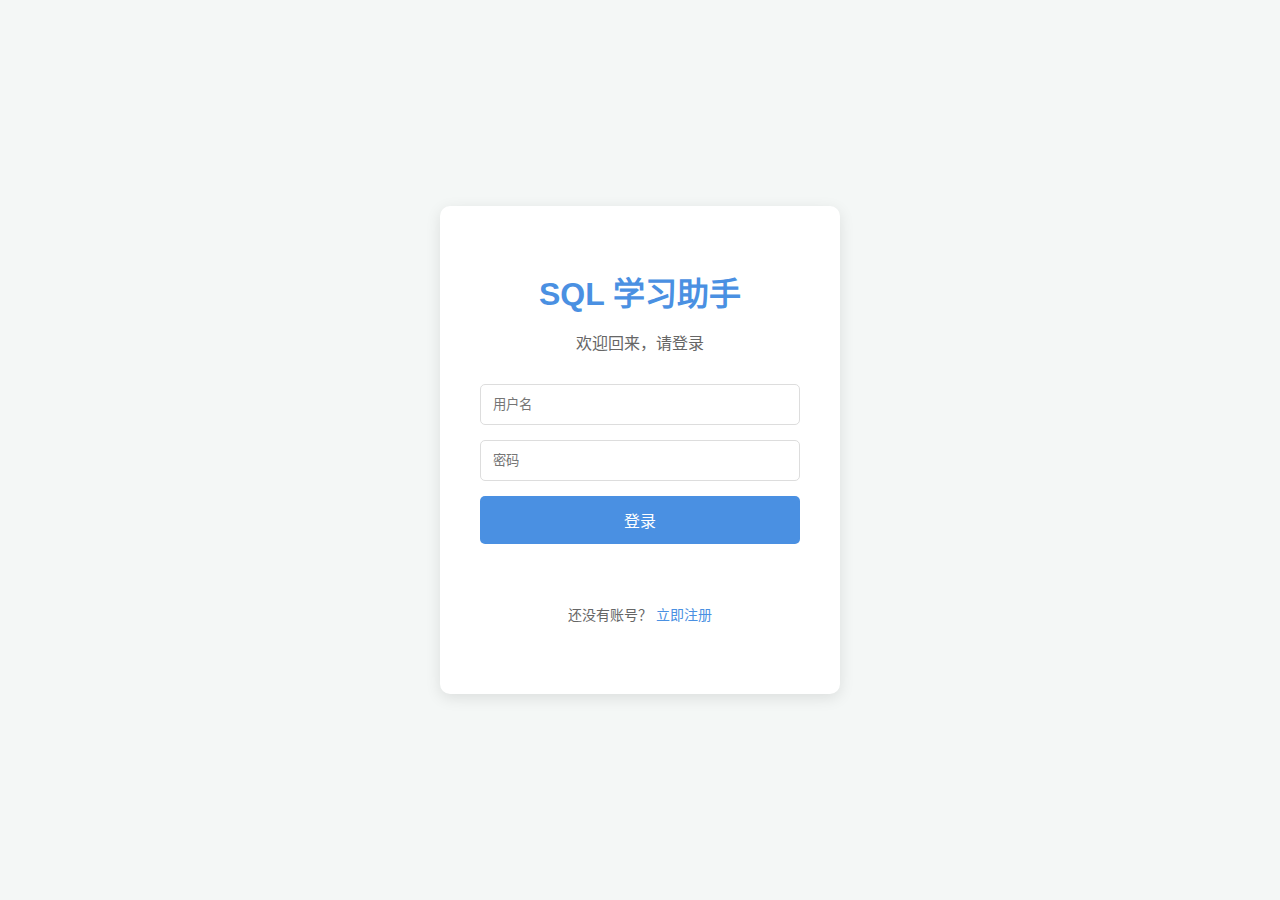
<file: admin.html>
<!DOCTYPE html>
<html lang="zh-CN">
<head>
    <meta charset="UTF-8">
    <meta name="viewport" content="width=device-width, initial-scale=1.0">
    <title>管理员后台</title>
    <link rel="stylesheet" href="style.css">
</head>
<body>
    <div id="admin-view" class="active">
        <header class="admin-header">
            <h1>SQL 学习助手 - 管理员后台</h1>
            <div>
                <span>欢迎, <strong id="admin-username"></strong></span>
                <!-- 新增修改密码按钮 -->
                <button id="change-password-btn" class="secondary-btn">修改密码</button>
                <button id="logout-btn">退出登录</button>
            </div>
        </header>
        <main class="admin-main">
            <!-- 发布每日一题 -->
            <section class="admin-card">
                <h2>发布每日一题</h2>
                <div class="form-group">
                    <label>知识点 (用逗号分隔):</label>
                    <input type="text" id="ai-topics" placeholder="e.g., GROUP BY, HAVING">
                    <button id="ai-generate-btn">AI 生成题目</button>
                </div>
                <div id="ai-result" style="display:none;">
                    <hr>
                    <div class="form-group">
                        <label for="question-title">题目名称:</label>
                        <input type="text" id="question-title" placeholder="例如：查询高薪部门">
                    </div>
                    <div class="form-group">
                        <label for="question-text">题目描述:</label>
                        <textarea id="question-text" rows="3"></textarea>
                    </div>
                    <div class="form-group">
                        <label for="correct-sql">正确SQL:</label>
                        <textarea id="correct-sql" rows="4"></textarea>
                    </div>
                    <button id="publish-btn">确认发布</button>
                </div>
            </section>

            <!-- 用户管理 -->
            <section class="admin-card">
                <h2>用户管理</h2>
                <table id="user-table">
                    <thead>
                        <tr>
                            <th>ID</th>
                            <th>用户名</th>
                            <th>积分</th>
                            <th>管理员权限</th>
                        </tr>
                    </thead>
                    <tbody>
                        <!-- 用户数据将在此动态插入 -->
                    </tbody>
                </table>
            </section>
        </main>
    </div>
    <script src="admin.js"></script>
</body>
</html>
</file>
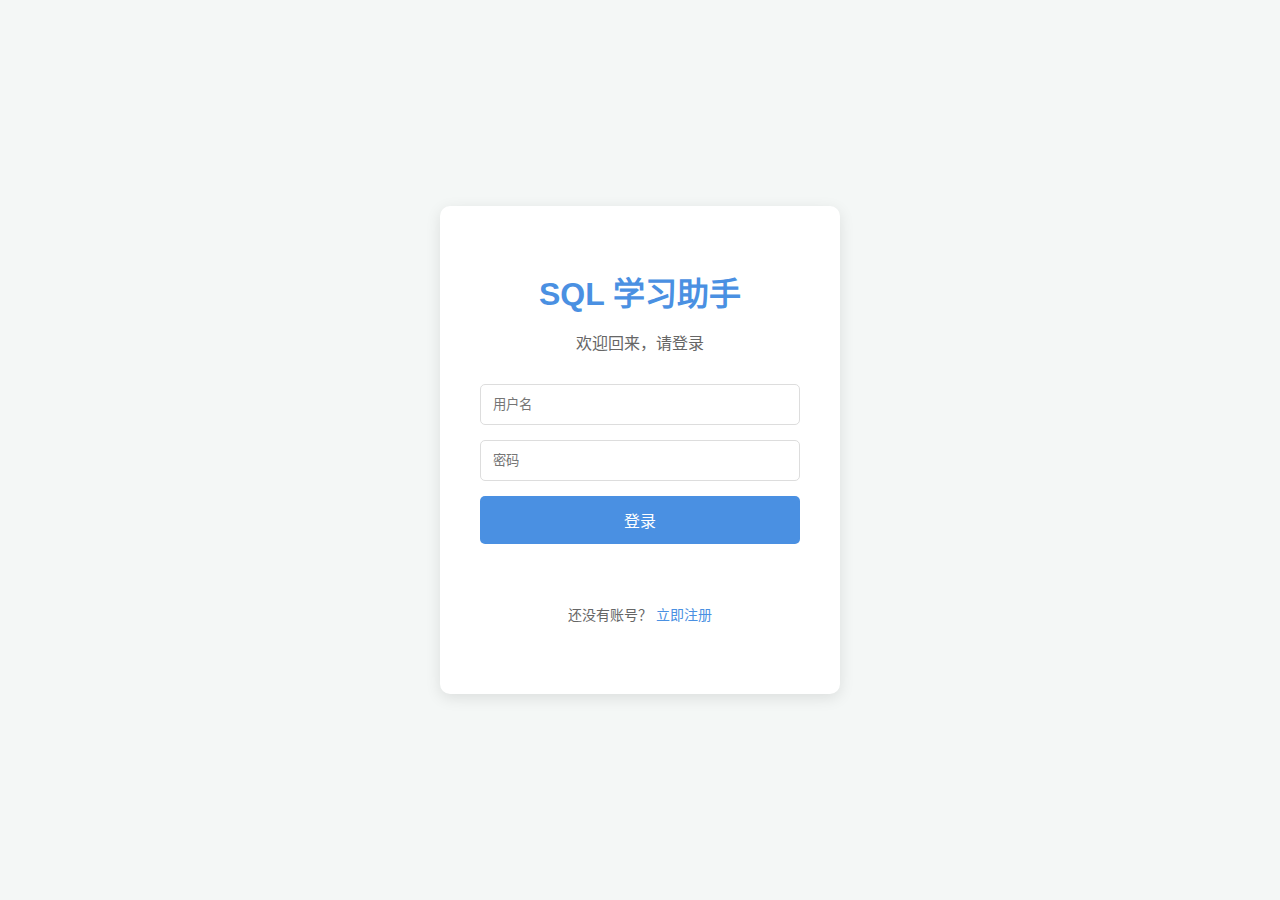
<file: change-password.html>
<!DOCTYPE html>
<html lang="zh-CN">
<head>
    <meta charset="UTF-8">
    <meta name="viewport" content="width=device-width, initial-scale=1.0">
    <title>修改密码 - SQL 学习助手</title>
    <link rel="stylesheet" href="style.css">
</head>
<body>
    <div class="login-container">
        <h1>修改密码</h1>
        <form id="change-password-form">
            <input type="password" id="old-password" placeholder="当前密码" required>
            <input type="password" id="new-password" placeholder="新密码" required>
            <input type="password" id="confirm-new-password" placeholder="确认新密码" required>
            <button type="submit">确认修改</button>
        </form>
        <p id="change-password-message" class="message"></p>
        <button id="back-btn" class="secondary-btn">返回</button>
    </div>
    <script src="change-password.js"></script>
</body>
</html>
</file>
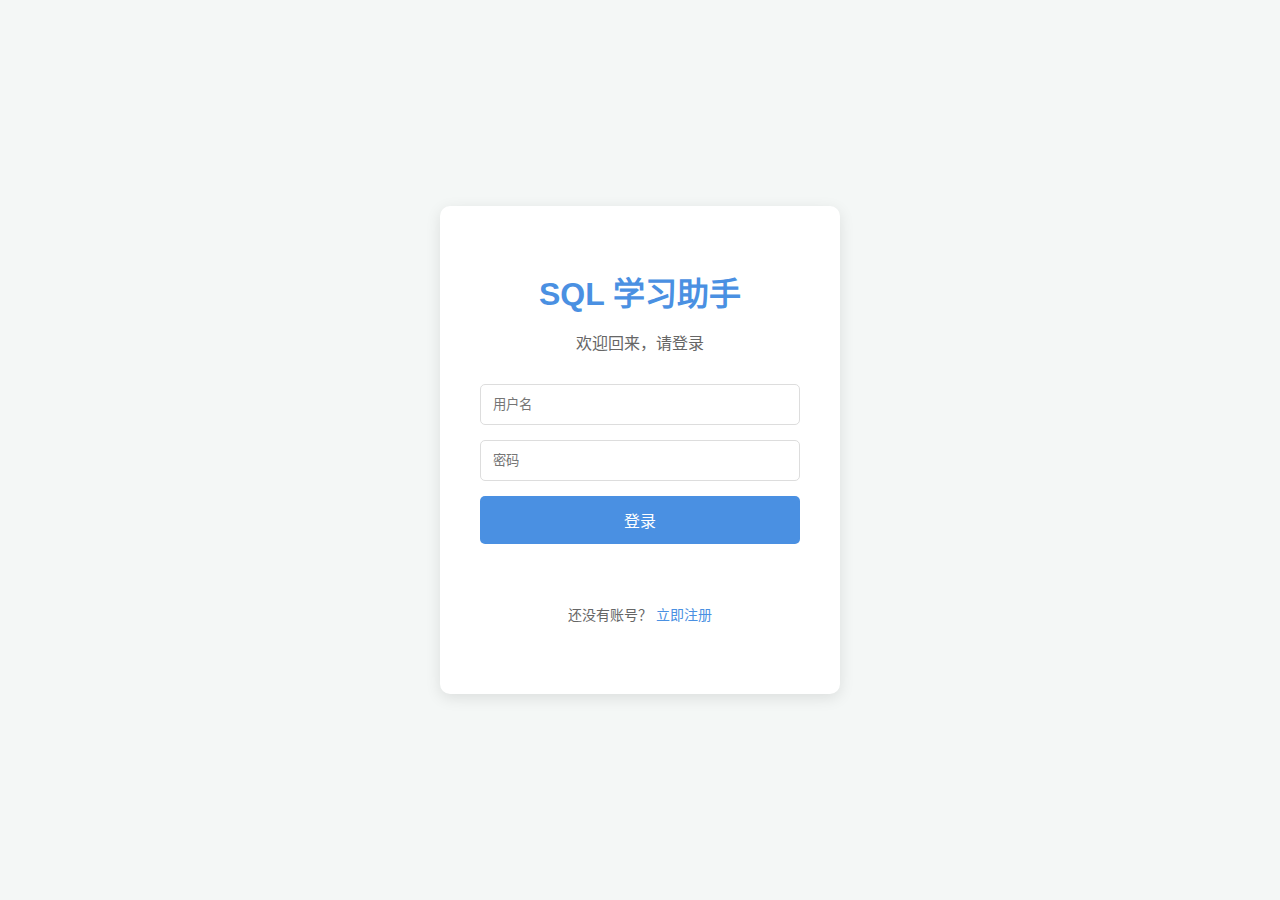
<file: login.html>
<!DOCTYPE html>
<html lang="zh-CN">
<head>
    <meta charset="UTF-8">
    <meta name="viewport" content="width=device-width, initial-scale=1.0">
    <title>登录 - SQL 学习助手</title>
    <link rel="stylesheet" href="style.css">
</head>
<body>
    <div class="login-container">
        <h1>SQL 学习助手</h1>
        <p>欢迎回来，请登录</p>
        <form id="login-form">
            <input type="text" id="login-username" placeholder="用户名" required>
            <input type="password" id="login-password" placeholder="密码" required>
            <button type="submit">登录</button>
        </form>
        <p id="login-error" class="error-message"></p>
        <p class="register-link">还没有账号？ <a href="register.html">立即注册</a></p>
    </div>
    <script src="login.js"></script>
</body>
</html>
</file>
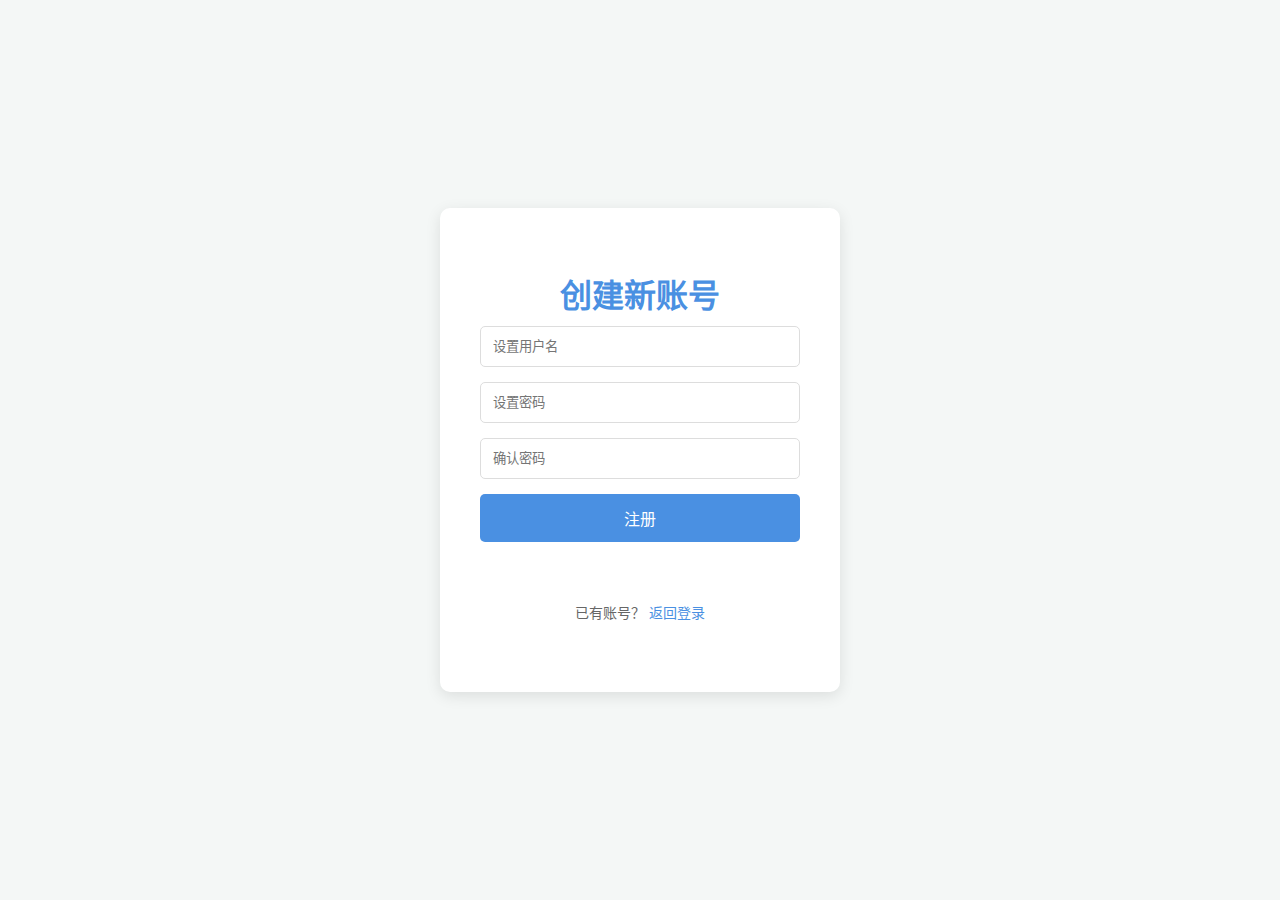
<file: register.html>
<!DOCTYPE html>
<html lang="zh-CN">
<head>
    <meta charset="UTF-8">
    <meta name="viewport" content="width=device-width, initial-scale=1.0">
    <title>注册 - SQL 学习助手</title>
    <link rel="stylesheet" href="style.css">
</head>
<body>
    <div class="login-container">
        <h1>创建新账号</h1>
        <form id="register-form">
            <input type="text" id="register-username" placeholder="设置用户名" required>
            <input type="password" id="register-password" placeholder="设置密码" required>
            <input type="password" id="confirm-password" placeholder="确认密码" required>
            <button type="submit">注册</button>
        </form>
        <p id="register-error" class="error-message"></p>
        <p class="register-link">已有账号？ <a href="login.html">返回登录</a></p>
    </div>
    <script src="register.js"></script>
</body>
</html>
</file>
<file: style.css>
/* 基本样式和变量 */
:root {
    --primary-color: #4a90e2;
    --background-color: #f4f7f6;
    --container-bg: #ffffff;
    --text-color: #333;
    --border-color: #ddd;
    --user-msg-bg: #dcf8c6;
    --bot-msg-bg: #e5e5ea;
}

body {
    font-family: -apple-system, BlinkMacSystemFont, "Segoe UI", Roboto, "Helvetica Neue", Arial, sans-serif;
    margin: 0;
    background-color: var(--background-color);
    color: var(--text-color);
    display: flex;
    justify-content: center;
    align-items: center;
    height: 100vh;
}

/* 视图切换 */
.view {
    display: none;
    width: 100%;
    height: 100%;
}
.view.active {
    display: flex;
}

/* 登录/注册样式 */
.login-container {
    width: 320px;
    padding: 40px;
    background-color: var(--container-bg);
    border-radius: 10px;
    box-shadow: 0 4px 15px rgba(0,0,0,0.1);
    text-align: center;
}
.login-container h1 {
    color: var(--primary-color);
    margin-bottom: 10px;
}
.login-container p {
    color: #666;
    margin-bottom: 30px;
}
.login-container input {
    width: 100%;
    padding: 12px;
    margin-bottom: 15px;
    border: 1px solid var(--border-color);
    border-radius: 5px;
    box-sizing: border-box;
}
.login-container button {
    width: 100%;
    padding: 12px;
    background-color: var(--primary-color);
    color: white;
    border: none;
    border-radius: 5px;
    cursor: pointer;
    font-size: 16px;
    transition: background-color 0.3s;
}
.login-container button:hover {
    background-color: #357abd;
}
.error-message {
    color: #e74c3c;
    margin-top: 10px;
    font-size: 14px;
    min-height: 20px;
}
.register-link {
    font-size: 14px;
    color: #666;
    margin-top: 20px;
}
.register-link a {
    color: var(--primary-color);
    text-decoration: none;
}
.register-link a:hover {
    text-decoration: underline;
}


/* 主应用布局 */
#app-view {
    /* ... */
    display: flex;
    overflow: hidden;
}

.sidebar {
    width: 280px;
    /* 【重要修复】防止侧栏被压缩 */
    flex-shrink: 0;
    background-color: #f9f9f9;
    padding: 20px;
    border-right: 1px solid var(--border-color);
    display: flex;
    flex-direction: column;
    overflow-y: auto;
}

.sidebar {
    width: 280px;
    background-color: #f9f9f9;
    padding: 20px;
    border-right: 1px solid var(--border-color);
    display: flex;
    flex-direction: column;
    overflow-y: auto;
}
.sidebar h2, .sidebar h3 {
    color: var(--primary-color);
    border-bottom: 2px solid var(--primary-color);
    padding-bottom: 5px;
}
#user-info, #schema-container, #leaderboard-container {
    margin-bottom: 20px;
}
#schema-display {
    background-color: #eef1f3;
    padding: 10px;
    border-radius: 5px;
    font-family: "Courier New", Courier, monospace;
    font-size: 13px;
    white-space: pre-wrap;
    word-wrap: break-word;
}
#logout-btn {
    background-color: #e74c3c;
    color: white;
    border: none;
    padding: 8px 12px;
    border-radius: 5px;
    cursor: pointer;
    margin-top: 10px;
}

.chat-container {
    flex-grow: 1;
    display: flex;
    flex-direction: column;
}

/* 聊天框样式 */
#chat-box {
    flex-grow: 1;
    padding: 20px;
    overflow-y: auto;
    display: flex;
    flex-direction: column;
}
.chat-message {
    padding: 10px 15px;
    border-radius: 18px;
    margin-bottom: 10px;
    max-width: 70%;
    word-wrap: break-word;
}
.chat-message.user {
    background-color: var(--user-msg-bg);
    align-self: flex-end;
}
.chat-message.bot {
    background-color: var(--bot-msg-bg);
    align-self: flex-start;
}
.chat-message.system {
    background-color: #fffbe6;
    border: 1px solid #ffe58f;
    align-self: center;
    text-align: center;
    width: 80%;
    max-width: 100%;
}
.chat-message p {
    margin: 0;
}

.chat-message pre {
    background-color: #2d2d2d;
    color: #f8f8f2;
    padding: 10px;
    border-radius: 5px;
    white-space: pre-wrap;
    word-wrap: break-word;
    margin-top: 10px;
}

.chat-message code {
    font-family: "Courier New", Courier, monospace;
}

/* 输入区样式 */
.chat-input-area {
    border-top: 1px solid var(--border-color);
    padding: 15px;
    display: flex;
    flex-direction: column;
}
.controls-bar {
    display: flex;
    justify-content: space-between;
    align-items: center;
    margin-bottom: 10px;
}
.action-buttons {
    margin-bottom: 10px;
}
.action-buttons button {
    padding: 8px 12px;
    border: 1px solid var(--primary-color);
    background-color: white;
    color: var(--primary-color);
    border-radius: 20px;
    cursor: pointer;
    margin-right: 10px;
}
.action-buttons button.active {
    background-color: var(--primary-color);
    color: white;
}
.model-selector {
    display: flex;
    align-items: center;
}
.model-selector label {
    margin-right: 8px;
    font-size: 14px;
}
.model-selector select {
    padding: 5px;
    border-radius: 5px;
    border: 1px solid var(--border-color);
}
#chat-input {
    flex-grow: 1;
    border: 1px solid var(--border-color);
    border-radius: 5px;
    padding: 10px;
    font-size: 16px;
    resize: none;
    min-height: 80px;
}
#send-btn {
    padding: 10px 20px;
    background-color: var(--primary-color);
    color: white;
    border: none;
    border-radius: 5px;
    cursor: pointer;
    margin-top: 10px;
    align-self: flex-end;
}

/* 新增: 管理员界面样式 */
.admin-header {
    width: 100%;
    padding: 15px 30px;
    background-color: #2c3e50;
    color: white;
    display: flex;
    justify-content: space-between;
    align-items: center;
    box-shadow: 0 2px 4px rgba(0,0,0,0.1);
    box-sizing: border-box;
}
.admin-header h1 {
    margin: 0;
    font-size: 24px;
}
.admin-main {
    padding: 30px;
    display: flex;
    flex-direction: column;
    gap: 30px;
    width: 100%;
    max-width: 960px;
    margin: 0 auto;
}
.admin-card {
    background: #fff;
    padding: 25px;
    border-radius: 8px;
    box-shadow: 0 2px 10px rgba(0,0,0,0.08);
}
.admin-card h2 {
    margin-top: 0;
    border-bottom: 1px solid #eee;
    padding-bottom: 15px;
    margin-bottom: 20px;
}
.form-group {
    margin-bottom: 15px;
}
.form-group label {
    display: block;
    margin-bottom: 5px;
    font-weight: bold;
}
.form-group input[type="text"], .form-group textarea {
    width: 100%;
    padding: 10px;
    border: 1px solid #ccc;
    border-radius: 4px;
    box-sizing: border-box;
}
#user-table {
    width: 100%;
    border-collapse: collapse;
}
#user-table th, #user-table td {
    border: 1px solid #ddd;
    padding: 12px;
    text-align: left;
}
#user-table th {
    background-color: #f8f8f8;
}

/* 新增: 通用次要按钮样式 */
.secondary-btn {
    padding: 8px 12px;
    background-color: #7f8c8d;
    color: white;
    border: none;
    border-radius: 5px;
    cursor: pointer;
    margin-left: 10px; /* 与其他按钮隔开 */
}
.secondary-btn:hover {
    background-color: #95a5a6;
}
#user-info button {
    margin-top: 10px;
}

/* 新增: 修改密码页面的消息样式 */
.message {
    margin-top: 15px;
    font-size: 14px;
    min-height: 20px;
}
.success-message {
    color: #2ecc71;
}
.error-message {
    color: #e74c3c;
}

/* 1. 通用次要按钮样式 (例如“返回”、“修改密码”按钮) */
.secondary-btn {
    padding: 8px 12px;
    background-color: #7f8c8d; /* 一个中性的灰色 */
    color: white;
    border: none;
    border-radius: 5px;
    cursor: pointer;
    transition: background-color 0.3s;
}

.secondary-btn:hover {
    background-color: #95a5a6; /* 悬停时变亮 */
}

/* 2. 布局微调，解决对齐问题 */
/* 针对“修改密码”页面的容器 */
.login-container .secondary-btn {
    width: 100%; /* 让“返回”按钮也占满整个宽度，与“确认修改”按钮对齐 */
    margin-top: 10px; /* 与上方的元素隔开 */
}

/* 针对主页和管理员页面的“修改密码”按钮 */
#user-info button.secondary-btn,
.admin-header button.secondary-btn {
    margin-left: 10px; /* 与“退出登录”按钮隔开 */
}

#user-info button {
    margin-top: 10px;
}

/* 3. 修改密码页面的消息提示样式 (成功或失败) */
.message {
    margin-top: 15px;
    font-size: 14px;
    min-height: 20px;
}

.success-message {
    color: #2ecc71; /* 绿色代表成功 */
}

.error-message {
    color: #e74c3c; /* 红色代表错误 */
}
</file>
